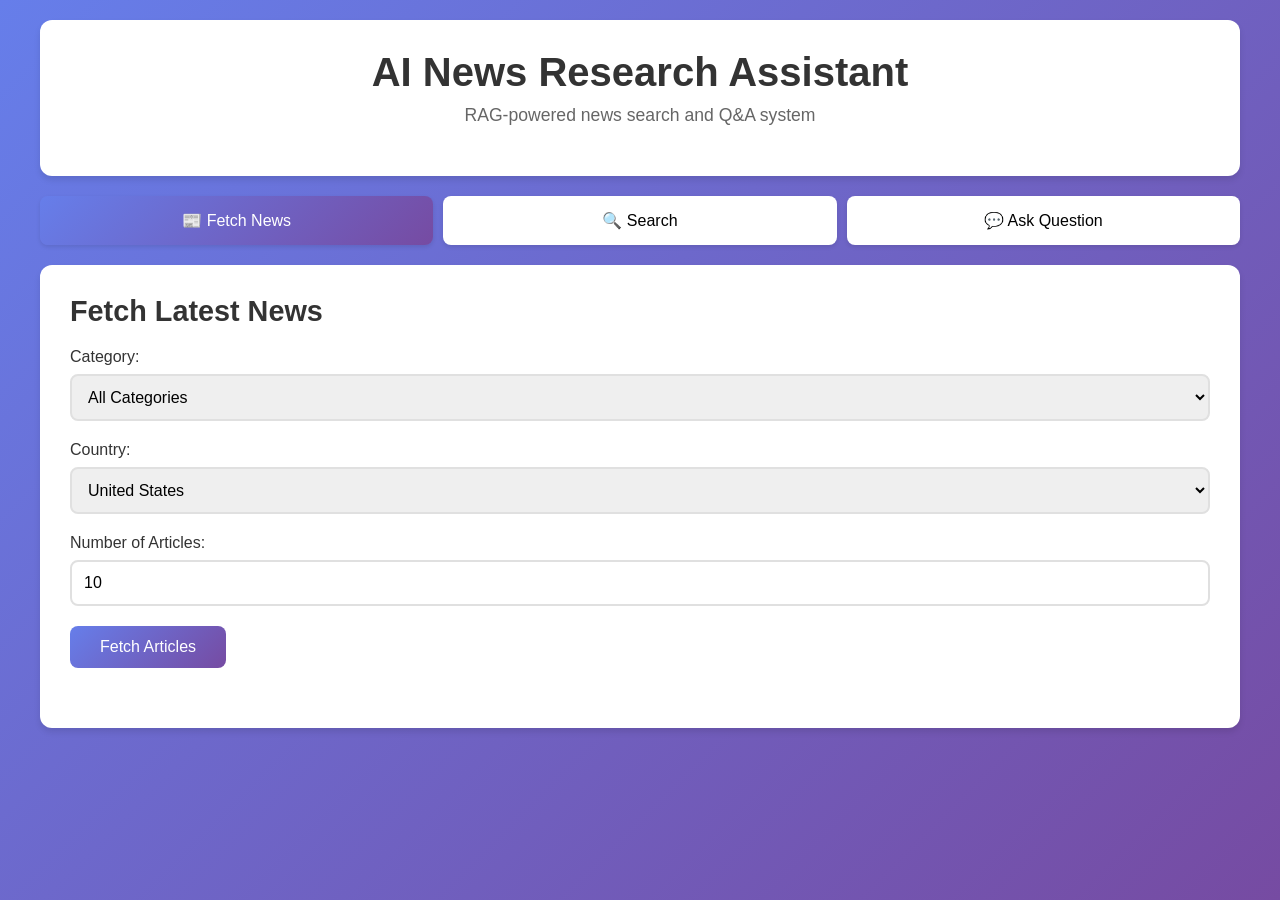
<file: frontend/index.html>
<!DOCTYPE html>
<html lang="en">
<head>
    <meta charset="UTF-8">
    <meta name="viewport" content="width=device-width, initial-scale=1.0">
    <title>AI News Research Assistant</title>
    <link rel="stylesheet" href="style.css">
</head>
<body>
    <div class="container">
        <!-- Header -->
        <header>
            <h1>AI News Research Assistant</h1>
            <p class="subtitle">RAG-powered news search and Q&A system</p>
        </header>

        <!-- Tabs -->
        <div class="tabs">
            <button class="tab-button active" onclick="showTab('fetch')">📰 Fetch News</button>
            <button class="tab-button" onclick="showTab('search')">🔍 Search</button>
            <button class="tab-button" onclick="showTab('ask')">💬 Ask Question</button>
        </div>

        <!-- Tab Content: Fetch News -->
        <div id="fetchTab" class="tab-content active">
            <div class="card">
                <h2>Fetch Latest News</h2>
                <form id="fetchForm">
                    <div class="form-group">
                        <label for="category">Category:</label>
                        <select id="category" name="category">
                            <option value="">All Categories</option>
                            <option value="technology">Technology</option>
                            <option value="business">Business</option>
                            <option value="science">Science</option>
                            <option value="health">Health</option>
                            <option value="sports">Sports</option>
                            <option value="entertainment">Entertainment</option>
                        </select>
                    </div>
                    <div class="form-group">
                        <label for="country">Country:</label>
                        <select id="country" name="country">
                            <option value="us">United States</option>
                            <option value="gb">United Kingdom</option>
                            <option value="in">India</option>
                            <option value="ca">Canada</option>
                            <option value="au">Australia</option>
                        </select>
                    </div>
                    <div class="form-group">
                        <label for="pageSize">Number of Articles:</label>
                        <input type="number" id="pageSize" name="pageSize" value="10" min="1" max="20">
                    </div>
                    <button type="submit" class="btn btn-primary">Fetch Articles</button>
                </form>
                <div id="fetchResults" class="results"></div>
            </div>
        </div>

        <!-- Tab Content: Search -->
        <div id="searchTab" class="tab-content">
            <div class="card">
                <h2>Semantic Search</h2>
                <form id="searchForm">
                    <div class="form-group">
                        <label for="searchQuery">Search Query:</label>
                        <input type="text" id="searchQuery" placeholder="e.g., artificial intelligence developments" required>
                    </div>
                    <div class="form-group">
                        <label for="topK">Number of Results:</label>
                        <input type="number" id="topK" value="5" min="1" max="20">
                    </div>
                    <button type="submit" class="btn btn-primary">Search</button>
                </form>
                <div id="searchResults" class="results"></div>
            </div>
        </div>

        <!-- Tab Content: Ask Question -->
        <div id="askTab" class="tab-content">
            <div class="card">
                <h2>Ask a Question</h2>
                <form id="askForm">
                    <div class="form-group">
                        <label for="question">Your Question:</label>
                        <textarea id="question" rows="3" placeholder="e.g., What are the latest developments in AI?" required></textarea>
                    </div>
                    <div class="form-group">
                        <label for="sourcesCount">Number of Sources:</label>
                        <input type="number" id="sourcesCount" value="5" min="1" max="10">
                    </div>
                    <button type="submit" class="btn btn-primary">Get Answer</button>
                </form>
                <div id="askResults" class="results"></div>
            </div>
        </div>

        <!-- Loading Spinner -->
        <div id="loadingSpinner" class="loading-spinner">
            <div class="spinner"></div>
            <p>Processing...</p>
        </div>
    </div>

    <script src="app.js"></script>
</body>
</html>
</file>
<file: frontend/style.css>
/* style.css */
* {
    margin: 0;
    padding: 0;
    box-sizing: border-box;
}

body {
    font-family: -apple-system, BlinkMacSystemFont, 'Segoe UI', Roboto, Oxygen, Ubuntu, Cantarell, sans-serif;
    background: linear-gradient(135deg, #667eea 0%, #764ba2 100%);
    min-height: 100vh;
    padding: 20px;
}

.container {
    max-width: 1200px;
    margin: 0 auto;
}

/* Header */
header {
    background: white;
    border-radius: 12px;
    padding: 30px;
    margin-bottom: 20px;
    box-shadow: 0 4px 6px rgba(0, 0, 0, 0.1);
    text-align: center;
}

h1 {
    color: #333;
    margin-bottom: 10px;
    font-size: 2.5em;
}

.subtitle {
    color: #666;
    font-size: 1.1em;
    margin-bottom: 20px;
}

.stats-bar {
    display: flex;
    justify-content: center;
    gap: 40px;
    padding: 15px;
    background: #f8f9fa;
    border-radius: 8px;
    flex-wrap: wrap;
}

.stat-item {
    display: flex;
    flex-direction: column;
    gap: 5px;
}

.stat-label {
    font-size: 0.9em;
    color: #666;
}

.stat-value {
    font-size: 1.8em;
    font-weight: bold;
    color: #667eea;
}

/* Tabs */
.tabs {
    display: flex;
    gap: 10px;
    margin-bottom: 20px;
    flex-wrap: wrap;
}

.tab-button {
    flex: 1;
    padding: 15px 30px;
    background: white;
    border: none;
    border-radius: 8px;
    cursor: pointer;
    font-size: 1em;
    font-weight: 500;
    transition: all 0.3s;
    box-shadow: 0 2px 4px rgba(0, 0, 0, 0.1);
}

.tab-button:hover {
    transform: translateY(-2px);
    box-shadow: 0 4px 8px rgba(0, 0, 0, 0.15);
}

.tab-button.active {
    background: linear-gradient(135deg, #667eea 0%, #764ba2 100%);
    color: white;
}

/* Tab Content */
.tab-content {
    display: none;
}

.tab-content.active {
    display: block;
}

.card {
    background: white;
    border-radius: 12px;
    padding: 30px;
    box-shadow: 0 4px 6px rgba(0, 0, 0, 0.1);
}

h2 {
    color: #333;
    margin-bottom: 20px;
    font-size: 1.8em;
}

/* Forms */
.form-group {
    margin-bottom: 20px;
}

label {
    display: block;
    margin-bottom: 8px;
    color: #333;
    font-weight: 500;
}

input[type="text"],
input[type="number"],
select,
textarea {
    width: 100%;
    padding: 12px;
    border: 2px solid #e0e0e0;
    border-radius: 8px;
    font-size: 1em;
    transition: border-color 0.3s;
}

input:focus,
select:focus,
textarea:focus {
    outline: none;
    border-color: #667eea;
}

textarea {
    resize: vertical;
    font-family: inherit;
}

/* Buttons */
.btn {
    padding: 12px 30px;
    border: none;
    border-radius: 8px;
    font-size: 1em;
    font-weight: 500;
    cursor: pointer;
    transition: all 0.3s;
}

.btn-primary {
    background: linear-gradient(135deg, #667eea 0%, #764ba2 100%);
    color: white;
}

.btn-primary:hover {
    transform: translateY(-2px);
    box-shadow: 0 4px 12px rgba(102, 126, 234, 0.4);
}

/* Results */
.results {
    margin-top: 30px;
}

.result-item {
    background: #f8f9fa;
    border-left: 4px solid #667eea;
    padding: 20px;
    margin-bottom: 15px;
    border-radius: 8px;
    transition: all 0.3s;
}

.result-item:hover {
    transform: translateX(5px);
    box-shadow: 0 2px 8px rgba(0, 0, 0, 0.1);
}

.result-title {
    font-size: 1.2em;
    font-weight: 600;
    color: #333;
    margin-bottom: 8px;
}

.result-meta {
    display: flex;
    gap: 15px;
    margin-bottom: 10px;
    font-size: 0.9em;
    color: #666;
    flex-wrap: wrap;
}

.result-source {
    color: #667eea;
    font-weight: 500;
}

.result-score {
    background: #667eea;
    color: white;
    padding: 2px 8px;
    border-radius: 4px;
}

.result-content {
    color: #555;
    line-height: 1.6;
    margin-bottom: 10px;
}

.result-url {
    color: #667eea;
    text-decoration: none;
    font-size: 0.9em;
}

.result-url:hover {
    text-decoration: underline;
}

/* Answer Box */
.answer-box {
    background: linear-gradient(135deg, #667eea15 0%, #764ba215 100%);
    border-left: 4px solid #667eea;
    padding: 25px;
    margin-bottom: 20px;
    border-radius: 8px;
}

.answer-text {
    color: #333;
    line-height: 1.8;
    font-size: 1.1em;
    margin-bottom: 20px;
}

.sources-title {
    font-weight: 600;
    color: #333;
    margin-bottom: 15px;
    font-size: 1.1em;
}

.source-item {
    background: white;
    padding: 15px;
    margin-bottom: 10px;
    border-radius: 6px;
    border-left: 3px solid #667eea;
}

/* Loading Spinner */
.loading-spinner {
    display: none;
    position: fixed;
    top: 0;
    left: 0;
    width: 100%;
    height: 100%;
    background: rgba(0, 0, 0, 0.7);
    justify-content: center;
    align-items: center;
    flex-direction: column;
    z-index: 1000;
}

.loading-spinner.active {
    display: flex;
}

.spinner {
    border: 4px solid #f3f3f3;
    border-top: 4px solid #667eea;
    border-radius: 50%;
    width: 50px;
    height: 50px;
    animation: spin 1s linear infinite;
}

@keyframes spin {
    0% { transform: rotate(0deg); }
    100% { transform: rotate(360deg); }
}

.loading-spinner p {
    color: white;
    margin-top: 20px;
    font-size: 1.2em;
}

/* Error Message */
.error {
    background: #fee;
    border-left: 4px solid #f44;
    padding: 15px;
    border-radius: 8px;
    color: #c33;
    margin-top: 20px;
}

/* Success Message */
.success {
    background: #efe;
    border-left: 4px solid #4f4;
    padding: 15px;
    border-radius: 8px;
    color: #3c3;
    margin-top: 20px;
}

/* Responsive */
@media (max-width: 768px) {
    h1 {
        font-size: 2em;
    }
    
    .stats-bar {
        flex-direction: column;
        gap: 15px;
    }
    
    .tabs {
        flex-direction: column;
    }
    
    .result-meta {
        flex-direction: column;
        gap: 5px;
    }
}
</file>
